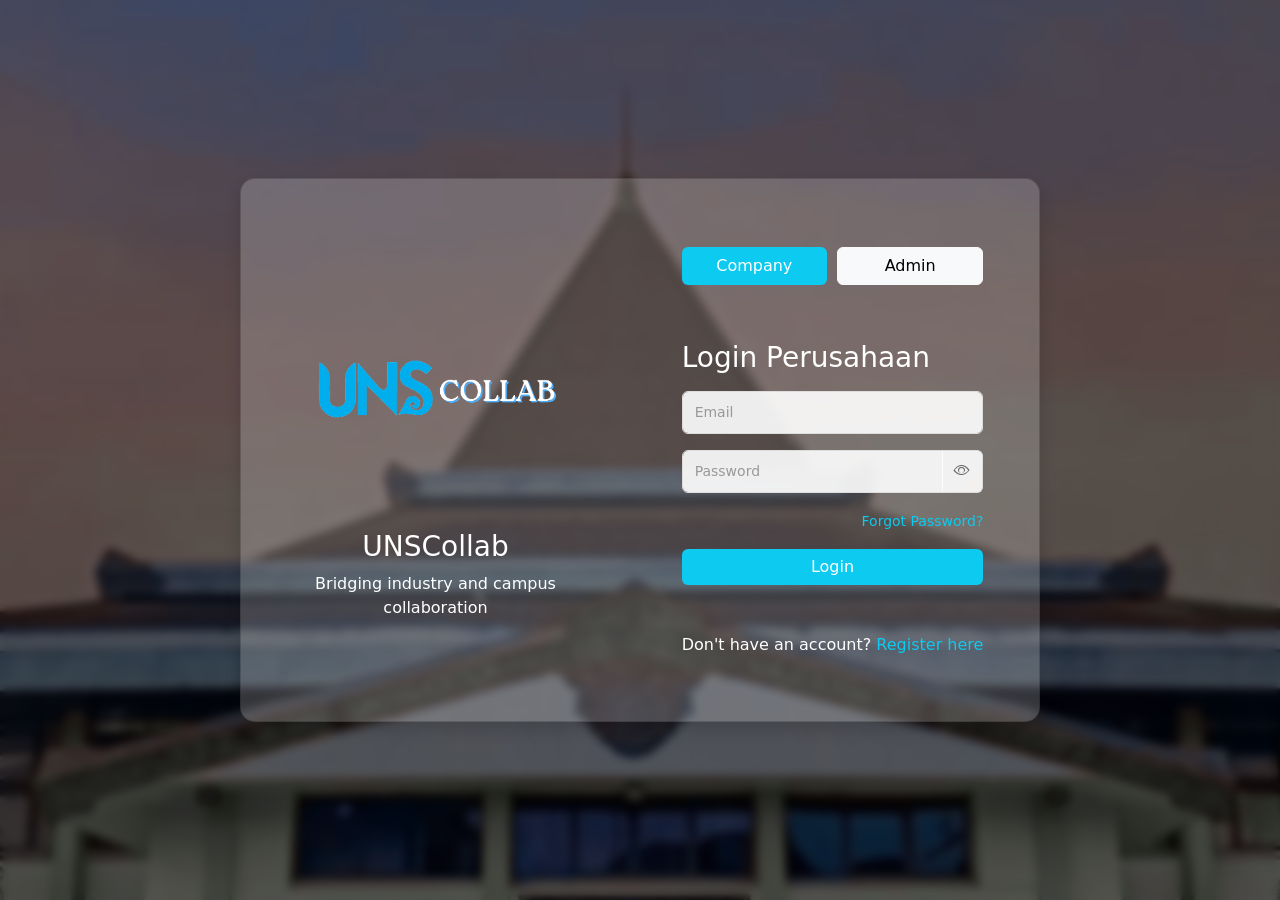
<file: index.html>
<!DOCTYPE html>
<html lang="en">
<head>
    <meta charset="UTF-8">
    <meta name="viewport" content="width=device-width, initial-scale=1.0">
    <title>Login</title>
    <link href="https://cdn.jsdelivr.net/npm/bootstrap@5.3.0/dist/css/bootstrap.min.css" rel="stylesheet">
    <link rel="stylesheet" href="https://cdn.jsdelivr.net/npm/bootstrap-icons@1.11.0/font/bootstrap-icons.css">
    <link rel="stylesheet" href="style.css">
</head>
<body>
    <div class="container">
        <div class="card p-4 shadow">
            <div class="row">
                <div class="col" id="imageSection">
                    <img src="assets/logo_unscollab.png" alt="UNSCollab Logo" style="width: 250px;">
                    <div class="card-body">
                        <h3 class="card-title text-center" style="color: white;">UNSCollab</h3>
                        <p class="card-text text-center" style="color: white;">Bridging industry and campus collaboration</p>
                    </div>
                </div>
                <div class="col p-4">
                    <div id="formSection">
                        <!-- Alert Notification -->
                        <div id="alertContainer"></div>

                        <div class="d-flex mb-5" style="gap: 10px;">
                            <button id="companyBtn" class="btn btn-info text-white w-100 mb-2" onclick="setMode('company')">Company</button>
                            <button id="adminBtn" class="btn btn-light w-100 mb-2" onclick="setMode('admin')">Admin</button>
                        </div>
                        <h3 id="titleLogin" class="mb-3" style="color: white;"></h3>
                        
                        <input type="text" id="email" class="form-control mb-3" placeholder="Email">
                        
                        <div class="input-group mb-3">
                            <input type="password" id="password" class="form-control" placeholder="Password">
                            <button class="btn btn-outline-secondary" type="button" id="togglePassword" onclick="togglePasswordVisibility()">
                                <i id="passwordToggleIcon" class="bi bi-eye"></i>
                            </button>
                        </div>

                        <div class="mb-3 text-end" id="forgotPassword">
                            <a href="#" class="text-info text-decoration-none small" data-bs-toggle="modal" data-bs-target="#forgotPasswordModal">Forgot Password?</a>
                        </div>
                        <button id="loginBtn" class="btn btn-info text-white w-100 mb-5">Login</button>
                        <p id="registerText" class="text-center" style="color: white;">
                            Don't have an account? <a href="register.html" class="text-info text-decoration-none">Register here</a>
                        </p>
                    </div>
                </div>
            </div>
        </div>
    </div>

    <!-- Forgot Password Modal -->
    <div class="modal fade" id="forgotPasswordModal" tabindex="-1" aria-labelledby="forgotPasswordLabel" aria-hidden="true">
        <div class="modal-dialog modal-dialog-centered">
            <div class="modal-content">
                <div class="modal-header">
                    <h5 class="modal-title" id="forgotPasswordLabel">Reset Password</h5>
                    <button type="button" class="btn-close" data-bs-dismiss="modal" aria-label="Close"></button>
                </div>
                <div class="modal-body">
                    <div id="forgotPasswordAlert"></div>
                    <p class="text-muted small mb-3">Masukkan email Anda dan kami akan mengirimkan link untuk reset password.</p>
                    <input type="email" id="forgotPasswordEmail" class="form-control" placeholder="Masukkan email Anda">
                </div>
                <div class="modal-footer">
                    <button type="button" class="btn btn-secondary" data-bs-dismiss="modal">Tutup</button>
                    <button type="button" class="btn btn-info text-white" id="sendResetBtn" onclick="handleForgotPassword()">Kirim Link Reset</button>
                </div>
            </div>
        </div>
    </div>

    <script src="https://cdn.jsdelivr.net/npm/bootstrap@5.3.0/dist/js/bootstrap.bundle.min.js"></script>
    <script src="script.js"></script>
</body>
</html>
</file>
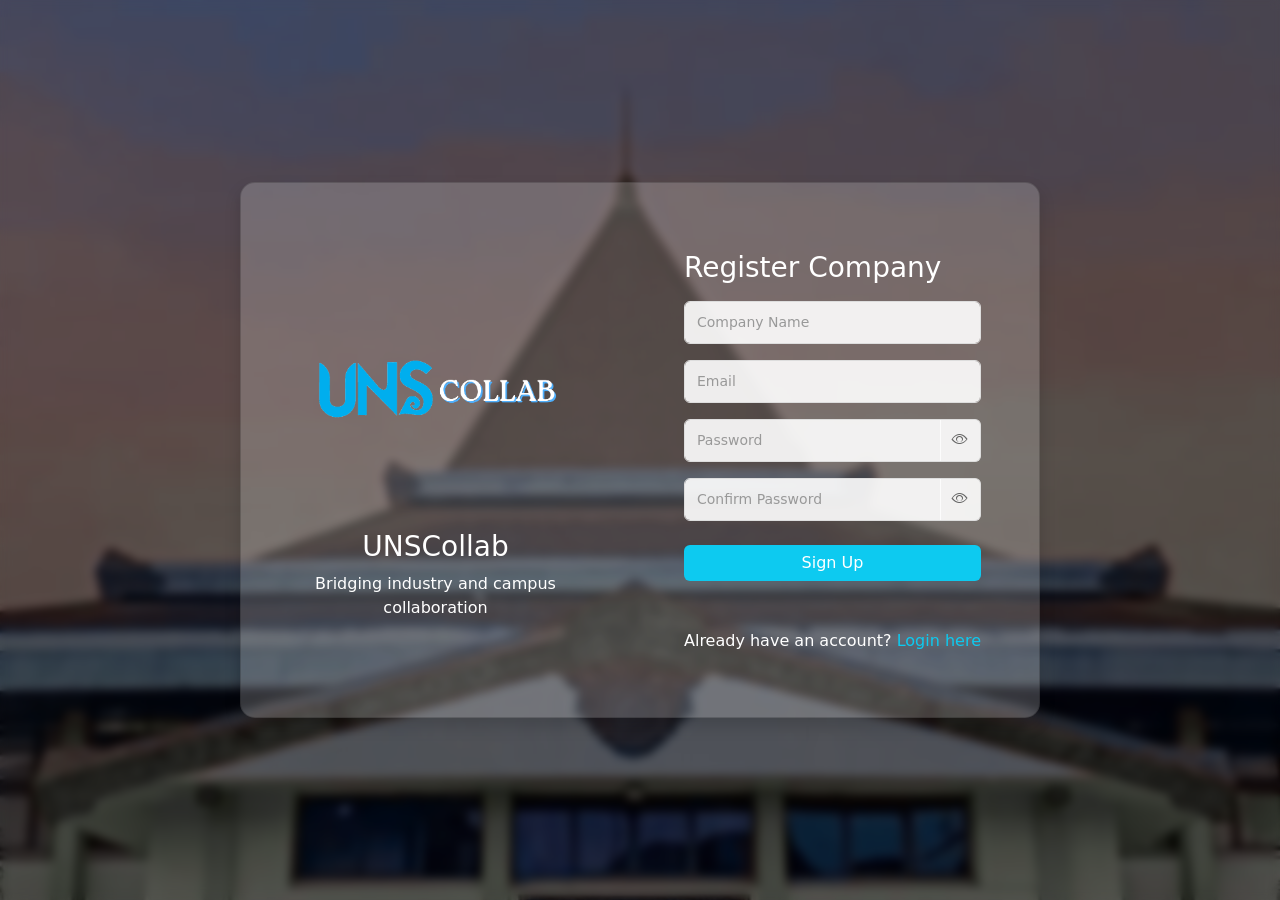
<file: register.html>
<!DOCTYPE html>
<html lang="en">
<head>
    <meta charset="UTF-8">
    <meta name="viewport" content="width=device-width, initial-scale=1.0">
    <title>Register</title>
    <link href="https://cdn.jsdelivr.net/npm/bootstrap@5.3.0/dist/css/bootstrap.min.css" rel="stylesheet">
    <link rel="stylesheet" href="https://cdn.jsdelivr.net/npm/bootstrap-icons@1.11.0/font/bootstrap-icons.css">
    <link rel="stylesheet" href="style.css">
</head>
<body>
    <div class="container">
        <div class="card p-4 shadow">
            <div class="row" style="gap: 20px;">
                <div class="col" id="imageSection">
                    <img src="assets/logo_unscollab.png" alt="UNSCollab Logo" style="width: 250px;">
                    <div class="card-body">
                        <h3 class="card-title text-center" style="color: white;">UNSCollab</h3>
                        <p class="card-text text-center" style="color: white;">Bridging industry and campus collaboration</p>
                    </div>
                </div>
                <div class="col p-4">
                    <div id="formSection">
                        <!-- Alert Notification -->
                        <div id="alertContainer"></div>

                        <h3 class="mb-3" style="color: white;">Register Company</h3>
                        <input type="text" id="name" class="form-control mb-3" placeholder="Company Name">
                        <input type="email" id="email" class="form-control mb-3" placeholder="Email">
                        
                        <div class="input-group mb-3">
                            <input type="password" id="password" class="form-control" placeholder="Password">
                            <button class="btn btn-outline-secondary" type="button" id="togglePassword" onclick="togglePasswordVisibility('password')">
                                <i id="passwordToggleIcon" class="bi bi-eye"></i>
                            </button>
                        </div>

                        <div class="input-group mb-4">
                            <input type="password" id="confirmPassword" class="form-control" placeholder="Confirm Password">
                            <button class="btn btn-outline-secondary" type="button" id="toggleConfirmPassword" onclick="togglePasswordVisibility('confirmPassword')">
                                <i id="confirmPasswordToggleIcon" class="bi bi-eye"></i>
                            </button>
                        </div>

                        <button id="signupBtn" class="btn btn-info text-white w-100 mb-5">Sign Up</button>
                        <p id="loginText" class="text-center" style="color: white;">
                            Already have an account? <a href="index.html" class="text-info text-decoration-none">Login here</a>
                        </p>
                    </div>
                </div>
            </div>
        </div>
    </div>

    <script src="https://cdn.jsdelivr.net/npm/bootstrap@5.3.0/dist/js/bootstrap.bundle.min.js"></script>
    <script src="script.js"></script>
</body>
</html>
</file>
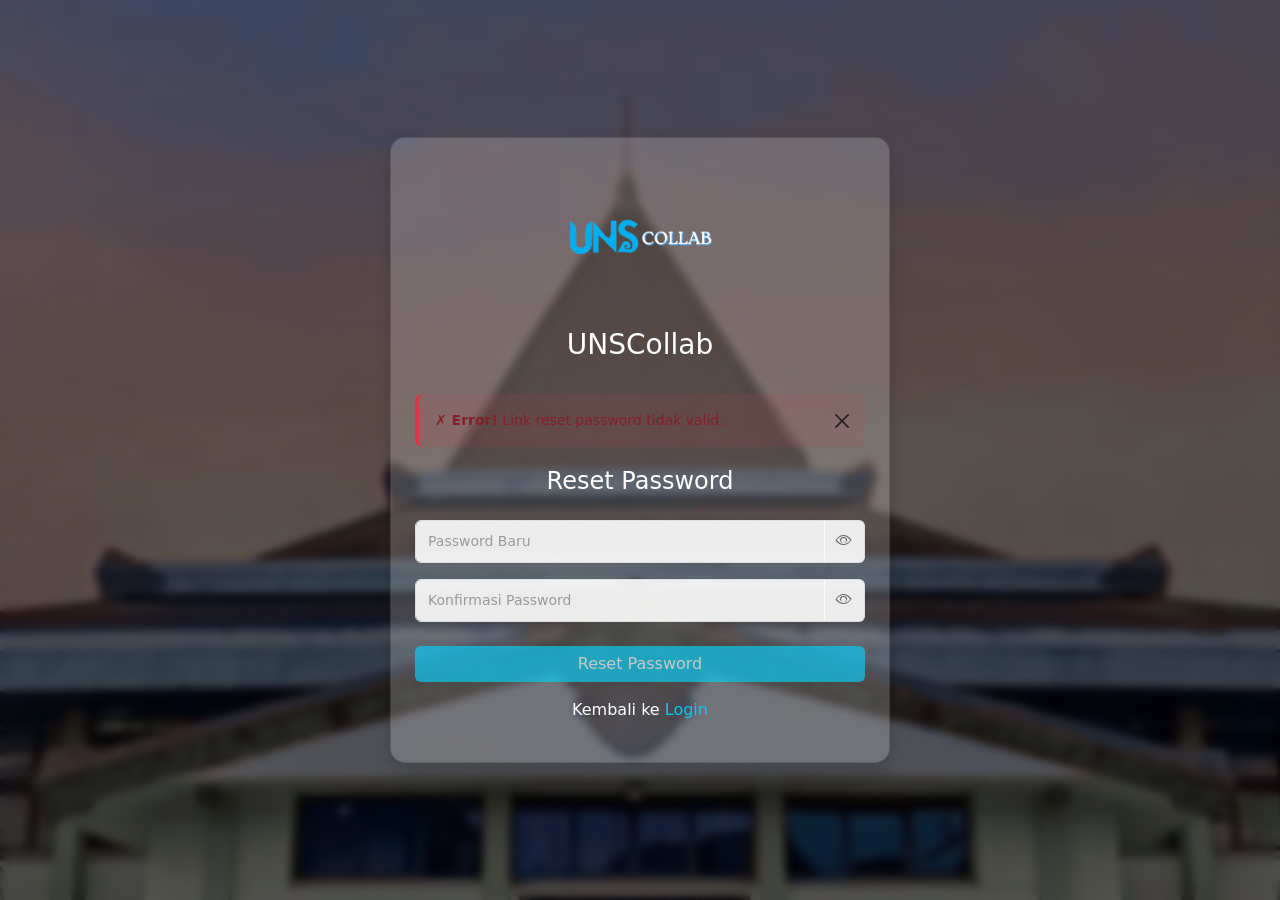
<file: reset-password.html>
<!DOCTYPE html>
<html lang="en">
<head>
    <meta charset="UTF-8">
    <meta name="viewport" content="width=device-width, initial-scale=1.0">
    <title>Reset Password</title>
    <link href="https://cdn.jsdelivr.net/npm/bootstrap@5.3.0/dist/css/bootstrap.min.css" rel="stylesheet">
    <link rel="stylesheet" href="https://cdn.jsdelivr.net/npm/bootstrap-icons@1.11.0/font/bootstrap-icons.css">
    <link rel="stylesheet" href="style.css">
</head>
<body>
    <div class="container">
        <div class="card p-4 shadow" style="max-width: 500px;">
            <div class="text-center mb-4">
                <img src="assets/logo_unscollab.png" alt="UNSCollab Logo" style="width: 150px;">
                <h3 class="mt-3" style="color: white;">UNSCollab</h3>
            </div>

            <div id="formSection">
                <!-- Alert Notification -->
                <div id="alertContainer"></div>

                <h4 class="mb-4 text-center" style="color: white;">Reset Password</h4>
                
                <div class="input-group mb-3">
                    <input type="password" id="password" class="form-control" placeholder="Password Baru">
                    <button class="btn btn-outline-secondary" type="button" onclick="togglePasswordVisibility('password')">
                        <i id="passwordToggleIcon" class="bi bi-eye"></i>
                    </button>
                </div>

                <div class="input-group mb-4">
                    <input type="password" id="confirmPassword" class="form-control" placeholder="Konfirmasi Password">
                    <button class="btn btn-outline-secondary" type="button" onclick="togglePasswordVisibility('confirmPassword')">
                        <i id="confirmPasswordToggleIcon" class="bi bi-eye"></i>
                    </button>
                </div>

                <button id="resetBtn" class="btn btn-info text-white w-100 mb-3">Reset Password</button>
                <p class="text-center" style="color: white;">
                    Kembali ke <a href="index.html" class="text-info text-decoration-none">Login</a>
                </p>
            </div>
        </div>
    </div>

    <script src="https://cdn.jsdelivr.net/npm/bootstrap@5.3.0/dist/js/bootstrap.bundle.min.js"></script>
    <script src="script.js"></script>
    <script>
        // Check token dari URL
        const urlParams = new URLSearchParams(window.location.search);
        const token = urlParams.get('token');
        const type = urlParams.get('type');

        if (!token || !type) {
            showNotification('Link reset password tidak valid.', 'danger');
            document.getElementById('resetBtn').disabled = true;
        }

        document.getElementById('resetBtn').addEventListener('click', async function() {
            const password = document.getElementById('password').value.trim();
            const confirmPassword = document.getElementById('confirmPassword').value.trim();
            const errors = [];

            if (!password) {
                errors.push('Password tidak boleh kosong');
            } else if (password.length < 6) {
                errors.push('Password minimal 6 karakter');
            }

            if (!confirmPassword) {
                errors.push('Konfirmasi password tidak boleh kosong');
            } else if (password !== confirmPassword) {
                errors.push('Password dan konfirmasi password tidak cocok');
            }

            if (errors.length > 0) {
                showNotification(errors.join(' | '), 'danger');
                return;
            }

            const resetBtn = document.getElementById('resetBtn');
            const originalText = resetBtn.textContent;
            resetBtn.disabled = true;
            resetBtn.innerHTML = '<span class="spinner-border spinner-border-sm me-2"></span>Loading...';

            try {
                const response = await fetch('reset-password.php', {
                    method: 'POST',
                    headers: {
                        'Content-Type': 'application/json'
                    },
                    body: JSON.stringify({
                        token: token,
                        password: password,
                        confirmPassword: confirmPassword,
                        type: type
                    })
                });

                const data = await response.json();

                if (data.success) {
                    showNotification(data.message, 'success');
                    setTimeout(() => {
                        window.location.href = 'index.html';
                    }, 2000);
                } else {
                    if (data.errors && Array.isArray(data.errors)) {
                        showNotification(data.errors.join(' | '), 'danger');
                    } else {
                        showNotification(data.message, 'danger');
                    }
                }
            } catch (error) {
                showNotification('Terjadi kesalahan. Silakan coba lagi.', 'danger');
                console.error('Error:', error);
            } finally {
                resetBtn.disabled = false;
                resetBtn.textContent = originalText;
            }
        });

        // Allow Enter key
        [document.getElementById('password'), document.getElementById('confirmPassword')].forEach(input => {
            input.addEventListener('keypress', function(e) {
                if (e.key === 'Enter') {
                    document.getElementById('resetBtn').click();
                }
            });
        });
    </script>
</body>
</html>
</file>
<file: style.css>
body {
    background: linear-gradient(rgba(0,0,0,0.5), rgba(0,0,0,0.5)), url('assets/login_img.png');
    backdrop-filter: blur(5px);
    background-size: cover;
    background-position: center;
}

.container {
    height: 100vh;
    display: flex;
    align-items: center;
    justify-content: center;
}

.card {
    background-color: rgba(255, 255, 255, 0.2);
    border-radius: 15px;
    width: 100%;
    max-width: 800px;
    padding: 24px;
}

.row {
    display: flex;
    align-items: center;
    gap: 20px;
}

.col {
    display: flex;
    flex-direction: column;
    align-items: center;
    justify-content: center;
}

/* Input group styling */
.input-group {
    position: relative;
}

.input-group .form-control {
    background-color: rgba(255, 255, 255, 0.9);
    border: 1px solid #ddd;
    color: #333;
    padding-right: 40px;
}

.input-group .form-control:focus {
    background-color: white;
    border-color: #0dcaf0;
    box-shadow: 0 0 0 0.25rem rgba(13, 202, 240, 0.25);
}

.input-group .btn-outline-secondary {
    background-color: rgba(255, 255, 255, 0.9);
    border: 1px solid #ddd;
    border-left: none;
    color: #666;
    cursor: pointer;
    transition: all 0.3s ease;
}

.input-group .btn-outline-secondary:hover {
    background-color: white;
    color: #0dcaf0;
    border-color: #0dcaf0;
}

.input-group .btn-outline-secondary:focus {
    box-shadow: none;
    border-color: #0dcaf0;
}

/* Alert styling */
#alertContainer {
    margin-bottom: 20px;
}

.alert {
    border-radius: 8px;
    border: none;
    font-size: 14px;
    animation: slideDown 0.3s ease-out;
}

@keyframes slideDown {
    from {
        opacity: 0;
        transform: translateY(-10px);
    }
    to {
        opacity: 1;
        transform: translateY(0);
    }
}

.alert-success {
    background-color: rgba(25, 135, 84, 0.1);
    border-left: 4px solid #198754;
    color: #0f5132;
}

.alert-danger {
    background-color: rgba(220, 53, 69, 0.1);
    border-left: 4px solid #dc3545;
    color: #842029;
}

.alert-warning {
    background-color: rgba(255, 193, 7, 0.1);
    border-left: 4px solid #ffc107;
    color: #664d03;
}

.alert-info {
    background-color: rgba(13, 202, 240, 0.1);
    border-left: 4px solid #0dcaf0;
    color: #055160;
}

.alert strong {
    font-weight: 600;
}

.btn-close {
    opacity: 0.7;
}

.btn-close:hover {
    opacity: 1;
}

/* Standard input styling */
.form-control {
    background-color: rgba(255, 255, 255, 0.9);
    border: 1px solid #ddd;
    border-radius: 6px;
    color: #333;
    padding: 10px 12px;
    font-size: 14px;
    transition: all 0.3s ease;
}

.form-control:focus {
    background-color: white;
    border-color: #0dcaf0;
    color: #333;
    box-shadow: 0 0 0 0.25rem rgba(13, 202, 240, 0.25);
}

.form-control::placeholder {
    color: #999;
}

/* Button styling */
.btn-info {
    background-color: #0dcaf0;
    border: none;
    font-weight: 500;
    transition: all 0.3s ease;
}

.btn-info:hover {
    background-color: #0ba5d8;
    transform: translateY(-2px);
    box-shadow: 0 4px 12px rgba(13, 202, 240, 0.3);
}

.btn-info:disabled {
    background-color: #0dcaf0;
    opacity: 0.7;
}

/* Responsive design */
@media (max-width: 768px) {
    .card {
        max-width: 100%;
        margin: 20px;
    }

    .row {
        flex-direction: column;
        gap: 20px;
    }

    .col {
        width: 100%;
    }

    #imageSection {
        display: none;
    }
}
</file>
